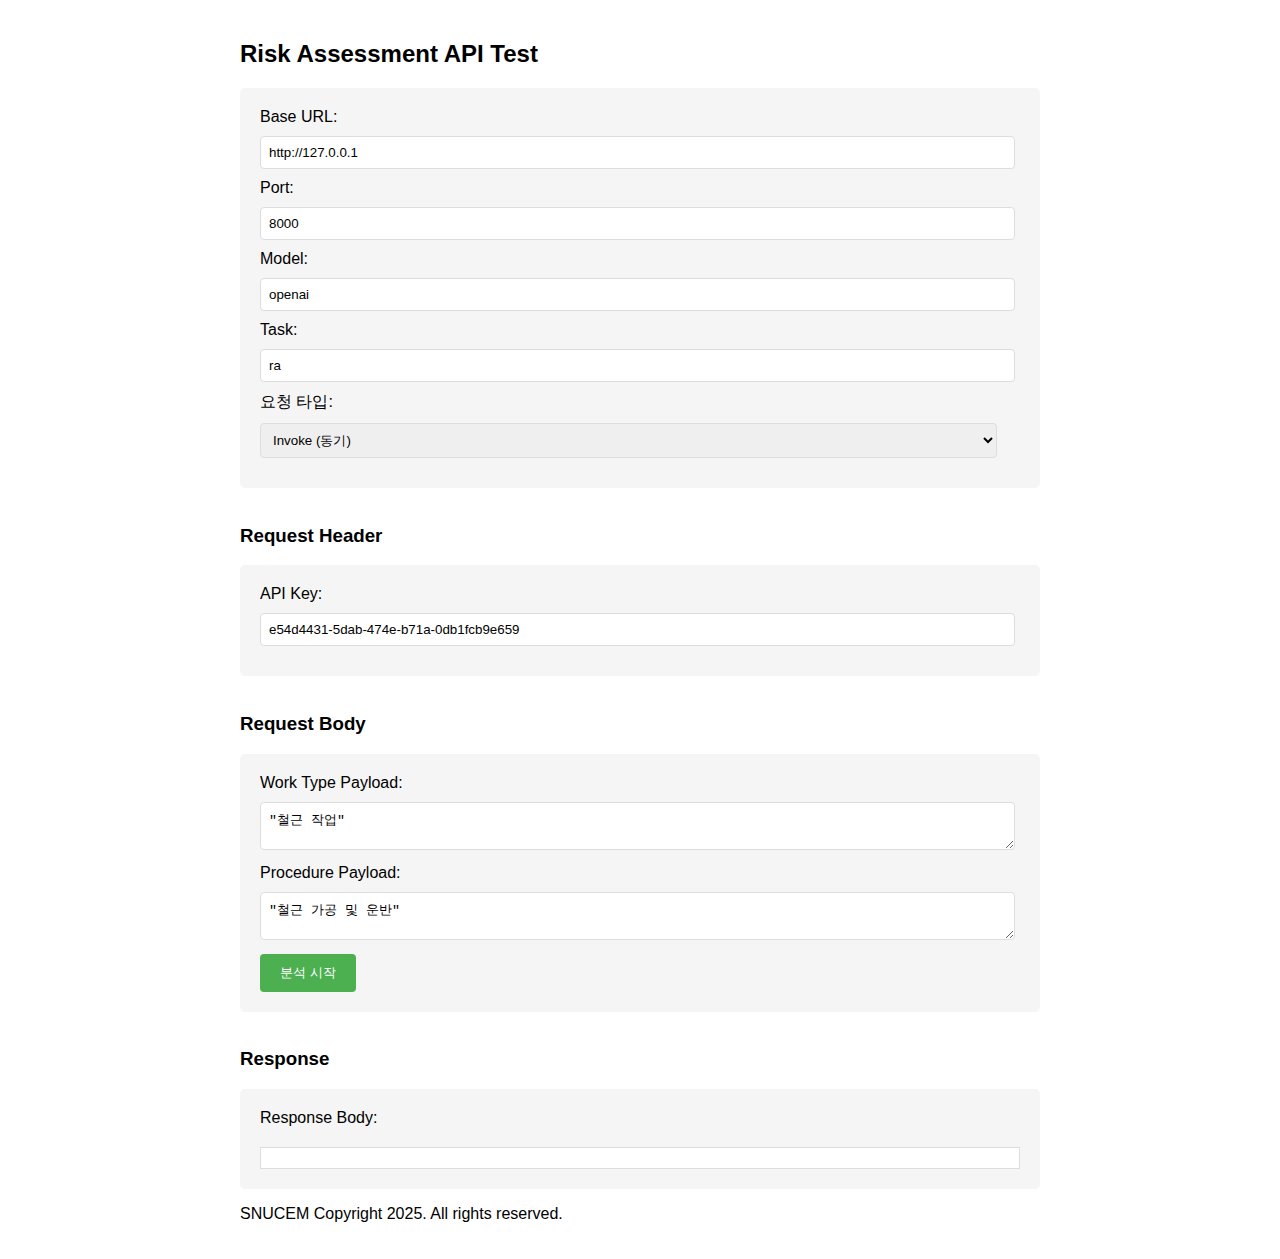
<file: client/index.html>
<!DOCTYPE html>
<html lang="ko">
<head>
    <meta charset="UTF-8">
    <title>Risk Assessment API Test</title>
    <link rel="stylesheet" href="style.css"></link>
    <script defer src="main.js"></script>
</head>
<body>
    <h2>Risk Assessment API Test</h2>
    <div class="container">
        <form>
            <label for="url">Base URL:</label>
            <input type="text" id="url" value="http://127.0.0.1" style="width: 97%;">
            <br/>
            <label for="port">Port:</label>
            <input type="text" id="port" value="8000" style="width: 97%;">
            <br/>
            <label for="model">Model:</label>
            <input type="text" id="model" value="openai" style="width: 97%;">
            <br/>
            <label for="task">Task:</label>
            <input type="text" id="task" value="ra" style="width: 97%;">
            <br/>
            <label for="requestType">요청 타입:</label>
            <select id="requestType">
                <option value="invoke">Invoke (동기)</option>
                <option value="batch">Batch (비동기)</option>
                <option value="stream">Stream (실시간)</option>
            </select>
        </form>
    </div>
    <br/>
    <h3>Request Header</h3>
    <div class="container">
        <form>
            <label for="apiKey">API Key:</label>
            <input type="text" id="apiKey" value="e54d4431-5dab-474e-b71a-0db1fcb9e659" style="width: 97%;">
        </form>
    </div>
    <br/>
    <h3>Request Body</h3>
    <div class="container">
        <form for="payload">
            <label for="work_type">Work Type Payload:</label>
            <textarea id="work_type">"철근 작업"</textarea>
            <br/>
            <label for="procedure">Procedure Payload:</label>
            <textarea id="procedure">"철근 가공 및 운반"</textarea>
        </form>
        <!-- 버튼 부분 -->
        <button id="submitBtn" onclick="sendRequest()">분석 시작</button>
        <div class="spinner" id="spinner"></div>
    </div>
    <br/>
    <h3>Response</h3>
    <div class="container">
        <label for="procedure">Response Body:</label>
        <div id="response"></div>
    </div>
    <footer>
        <p>SNUCEM Copyright 2025. All rights reserved.</p>
    </footer>
</body>
</html>
</file>
<file: client/style.css>
body {
    font-family: Arial, sans-serif;
    max-width: 800px;
    margin: 0 auto;
    padding: 20px;
}

.container {
    background-color: #f5f5f5;
    padding: 20px;
    border-radius: 5px;
}

input, select, textarea {
    width: 97%;
    padding: 8px;
    margin: 10px 0;
    border-radius: 4px;
    border: 1px solid #ddd;
}

button {
    background-color: #4CAF50;
    color: white;
    padding: 10px 20px;
    border: none;
    border-radius: 4px;
    cursor: pointer;
    /*width: 99%;*/
}

button:hover {
    background-color: #45a049;
}

button:disabled {
    background-color: #cccccc;
    cursor: not-allowed;
}

#response {
    white-space: pre-wrap;
    background-color: #fff;
    padding: 10px;
    margin-top: 20px;
    border: 1px solid #ddd;
    max-height: 400px;
    overflow-y: auto;
}

.spinner {
    display: none;
    width: 20px;
    height: 20px;
    border: 3px solid #f3f3f3;
    border-top: 3px solid #3498db;
    border-radius: 50%;
    animation: spin 1s linear infinite;
    margin-left: 10px;
    vertical-align: middle;
}

@keyframes spin {
    0% { transform: rotate(0deg); }
    100% { transform: rotate(360deg); }
}
</file>
